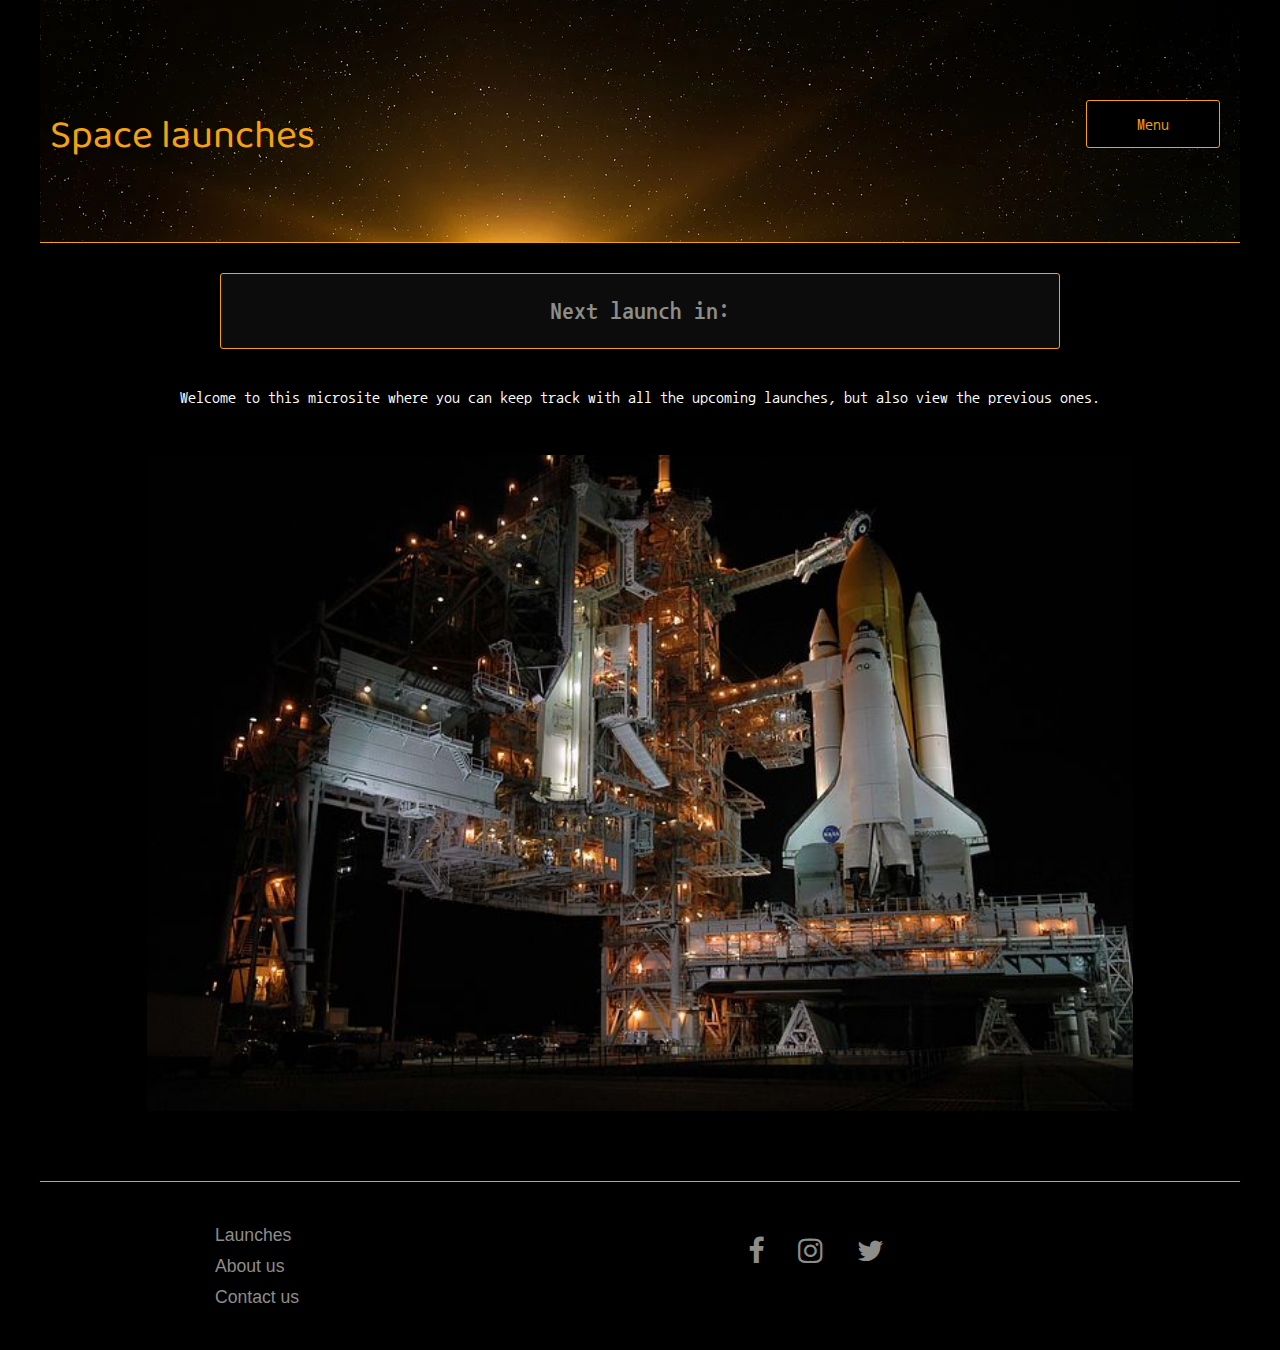
<file: index.html>
<!DOCTYPE html>
<html lang="en">

<head>
    <meta charset="utf-8">
    <meta name="description" content="A microsite where you can keep track with different launches in to space">
    <meta name="author" content="Tonje Eira">
    <meta name="keywords:" content="space, universe, rocket">
    <meta name="viewport" content="width=device-width, initial-scale=1.0">
    <link
        href="https://fonts.googleapis.com/css2?family=Baloo+Tammudu+2:wght@400;500&family=Nanum+Gothic+Coding&display=swap"
        rel="stylesheet">
    <link rel="stylesheet" href="https://cdnjs.cloudflare.com/ajax/libs/font-awesome/4.7.0/css/font-awesome.min.css">
    <link rel="stylesheet" type="text/css" href="css/style.css">
    <title>Space launches - Home</title>
</head>

<body>

    <header class="header-content">
        <div class="dropdown-menu">
            <button onclick="dropDownFunction()" class="menubtn">Menu</button>
            <div id="menuDropdown" class="menu-content">
                <a href="launches.html">Launches</a>
                <a href="about.html">About us</a>
                <a href="contact.html">Contact us</a>
            </div>
        </div>
        <h1 class="header-h1">Space launches</h1>
    </header>

    <div class="next-launch">
        <h2>Next launch in:</h2>

        <div class="countdown">
            <div class="months"></div>
            <div class="days"></div>
            <div class="hours"></div>
            <div class="minutes"></div>
            <div class="seconds"></div>
        </div>
    </div>

    <div class="welcome-text">
        <p>Welcome to this microsite where you can keep track with all the upcoming launches, but also
            view the previous ones.
        </p>
    </div>

    <div class="homepage-img">
        <img src="images/launch-pad.jpg" alt="Big launch pad with a space shuttle ready for takeoff">
    </div>

    <footer>
        <ul class="footer-links">
            <li><a href="launches.html">Launches</li></a>
            <li><a href="about.html">About us</li></a>
            <li><a href="contact.html">Contact us</li></a>
        </ul>
        <div class="socialmedia">
            <a href="#" class="fa fa-facebook"></a>
            <a href="#" class="fa fa-instagram"></a>
            <a href="#" class="fa fa-twitter"></a>
        </div>
    </footer>

    <script src="js/countdown.js"></script>
    <script src="js/menu.js"></script>
</body>

</html>
</file>
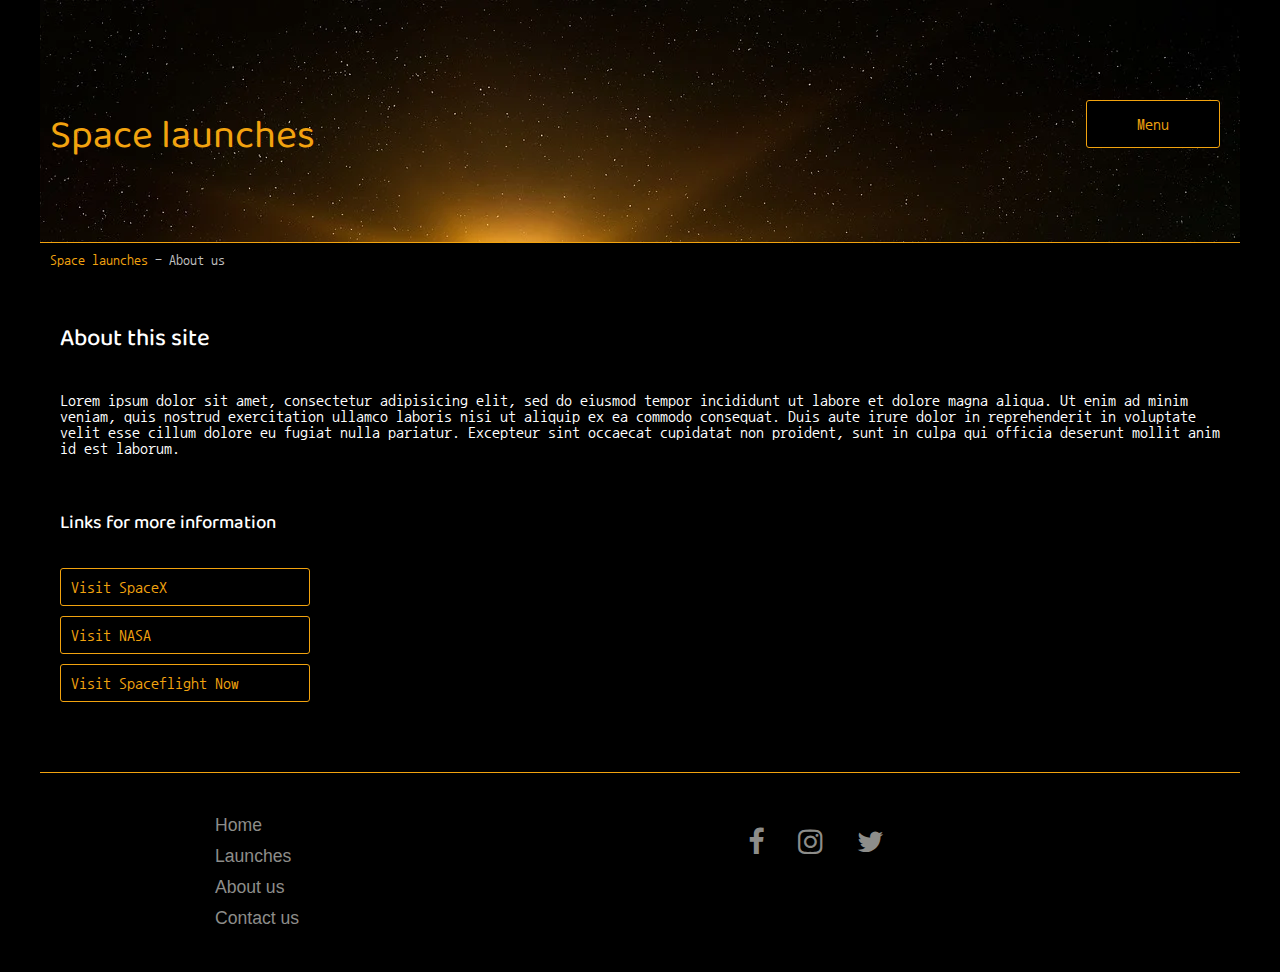
<file: about.html>
<!DOCTYPE html>
<html lang="en">

<head>
    <meta charset="utf-8">
    <meta name="description" content="A microsite where you can keep track with different launches in to space">
    <meta name="author" content="Tonje Eira">
    <meta name="keywords:" content="space, universe, rocket, about">
    <meta name="viewport" content="width=device-width, initial-scale=1.0">
    <link
        href="https://fonts.googleapis.com/css2?family=Baloo+Tammudu+2:wght@400;500&family=Nanum+Gothic+Coding&display=swap"
        rel="stylesheet">
    <link rel="stylesheet" href="https://cdnjs.cloudflare.com/ajax/libs/font-awesome/4.7.0/css/font-awesome.min.css">
    <link rel="stylesheet" type="text/css" href="css/style.css">
    <title>Space launches - About us</title>
</head>

<body>

    <header class="header-content">
        <div class="dropdown-menu">
            <button onclick="dropDownFunction()" class="menubtn">Menu</button>
            <div id="menuDropdown" class="menu-content">
                <a href="launches.html">Launches</a>
                <a href="about.html">About us</a>
                <a href="contact.html">Contact us</a>
            </div>
        </div>
        <h1 class="header-h1"><a href="index.html">Space launches</a></h1>
    </header>

    <div class="navpath"><a href="index.html">Space launches</a> - About us</div>

    <div class="about-us">
        <h2>About this site</h2>
        <p> Lorem ipsum dolor sit amet, consectetur adipisicing elit, sed do eiusmod tempor incididunt ut labore et
            dolore magna aliqua.
            Ut enim ad minim veniam, quis nostrud exercitation ullamco laboris nisi ut aliquip ex ea commodo consequat.
            Duis aute irure dolor in reprehenderit in voluptate velit esse cillum dolore eu fugiat nulla pariatur.
            Excepteur sint occaecat cupidatat non proident, sunt in culpa qui officia deserunt mollit anim id est
            laborum.
        </p>

        <h3>Links for more information</h3>
        <a href="https://www.spacex.com/" class="linkbtn">Visit SpaceX</a>
        <a href="https://www.nasa.gov/" class="linkbtn">Visit NASA</a>
        <a href="https://spaceflightnow.com/launch-schedule/" class="linkbtn">Visit Spaceflight Now</a>
    </div>

    <footer>
        <ul class="footer-links">
            <li><a href="index.html">Home</li></a>
            <li><a href="launches.html">Launches</li></a>
            <li><a href="about.html">About us</li></a>
            <li><a href="contact.html">Contact us</li></a>
        </ul>
        <div class="socialmedia">
            <a href="#" class="fa fa-facebook"></a>
            <a href="#" class="fa fa-instagram"></a>
            <a href="#" class="fa fa-twitter"></a>
        </div>
    </footer>


    <script src="js/menu.js"></script>
</body>

</html>
</file>
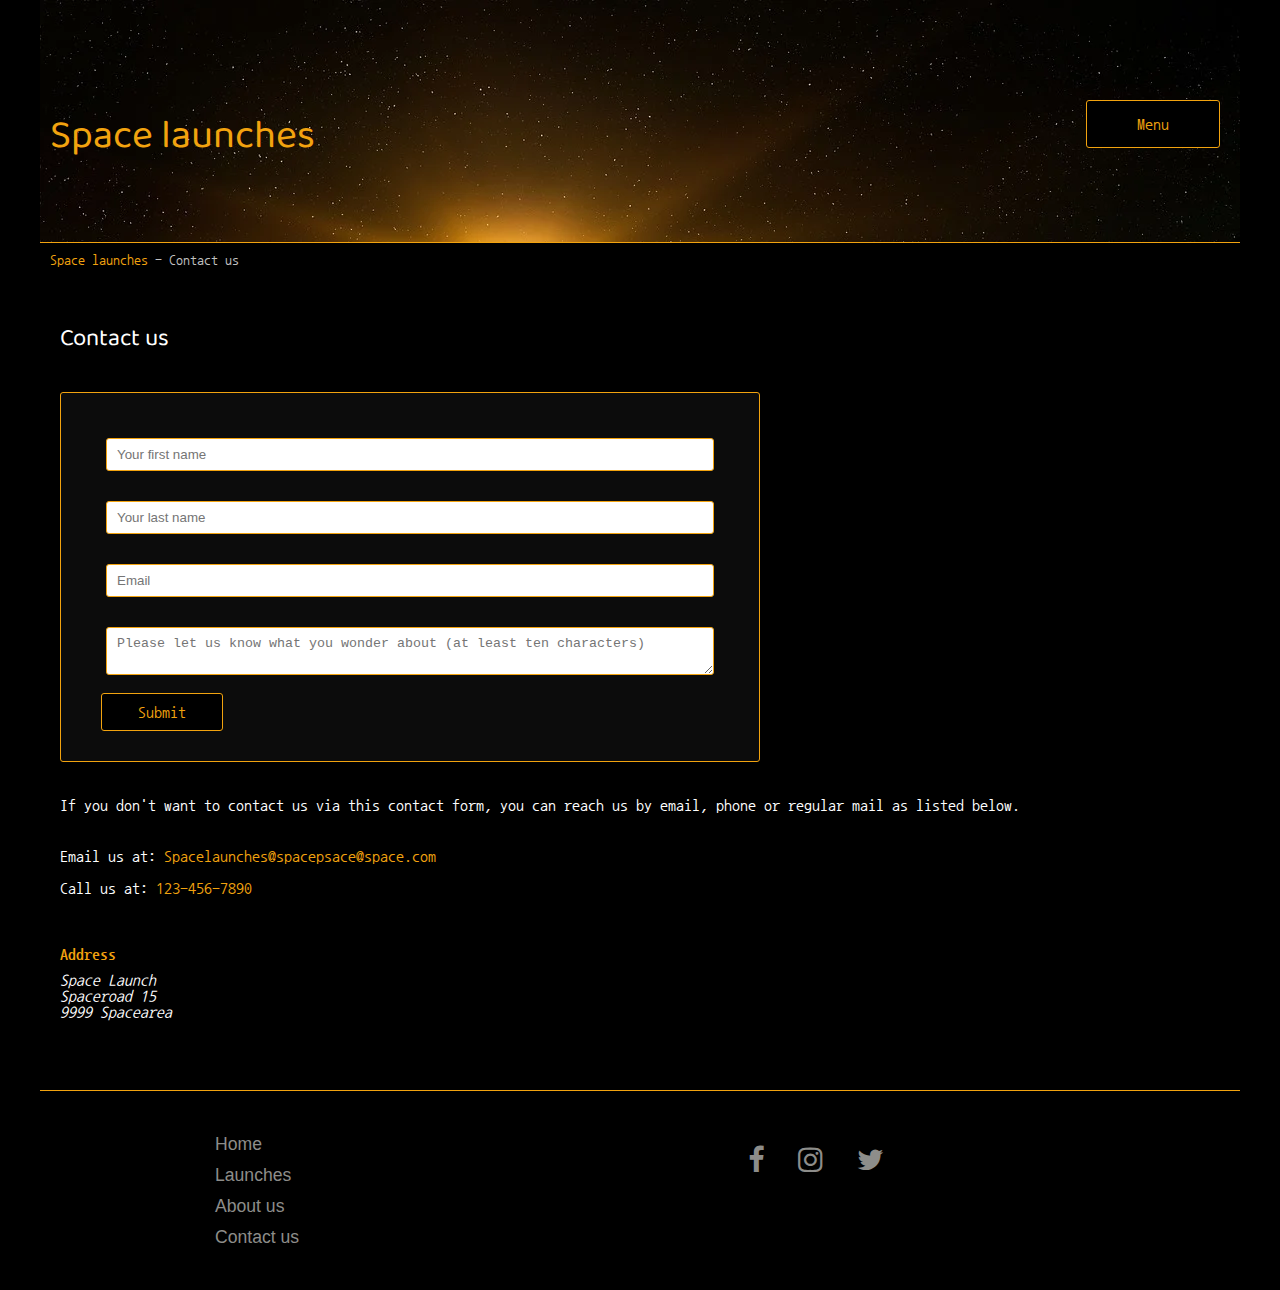
<file: contact.html>
<!DOCTYPE html>
<html lang="en">

<head>
    <meta charset="utf-8">
    <meta name="description" content="A microsite where you can keep track with different launches in to space">
    <meta name="author" content="Tonje Eira">
    <meta name="keywords:" content="space, universe, rocket">
    <meta name="viewport" content="width=device-width, initial-scale=1.0">
    <link
        href="https://fonts.googleapis.com/css2?family=Baloo+Tammudu+2:wght@400;500&family=Nanum+Gothic+Coding&display=swap"
        rel="stylesheet">
    <link rel="stylesheet" href="https://cdnjs.cloudflare.com/ajax/libs/font-awesome/4.7.0/css/font-awesome.min.css">
    <link rel="stylesheet" type="text/css" href="css/style.css">
    <title>Space launches - Contact us</title>
</head>

<body>

    <header class="header-content">
        <div class="dropdown-menu">
            <button onclick="dropDownFunction()" class="menubtn">Menu</button>
            <div id="menuDropdown" class="menu-content">
                <a href="launches.html">Launches</a>
                <a href="about.html">About us</a>
                <a href="contact.html">Contact us</a>
            </div>
        </div>
        <h1 class="header-h1"><a href="index.html">Space launches</a></h1>
    </header>
    <div class="navpath"><a href="index.html">Space launches</a> - Contact us</div>

    <h2 class="h2-contact">Contact us</h2>

    <div class="contact-form">
        <form id="contactForm">
            <div class="form-fields">
                <input class="form-control" type="text" name="name" id="firstName" placeholder="Your first name" />
                <div class="form-error" id="firstNameError">Please enter your first name</div>
            </div>

            <div class="form-fields">
                <input class="form-control" type="text" name="name" id="lastName" placeholder="Your last name" />
                <div class="form-error" id="lastNameError">Please enter your last name</div>
            </div>

            <div class="form-fields">
                <input class="form-control" name="email" id="email" placeholder="Email" />
                <div class="form-error" id="emailError">Please enter your email address</div>
                <div class="form-error" id="invalidEmailError">Please enter a valid email address</div>
            </div>

            <div class="form-fields">
                <textarea class="form-control" name="subject" id="subject"
                    placeholder="Please let us know what you wonder about (at least ten characters)"></textarea>
                <div class="form-error" id="subjectError">Are you not wondering about anything?</div>
            </div>

            <button type="submit" class="contact-form-btn" id="submit">Submit</button>
        </form>
    </div>

    <div class="contact-text">
        <p class="contact-infotext">
            If you don't want to contact us via this contact form, you can reach us by email, phone or
            regular mail as listed below.
        </p>

        <div class="email-telephone">
            Email us at: <a href="mailto:Spacelaunches@spacepsace@space.com">Spacelaunches@spacepsace@space.com</a>
            <p>Call us at: <a href="tel:123-456-7890">123-456-7890</a></p>
        </div>

        <h4 class="h4-address">Address</h4>
        <address>
            Space Launch
            Spaceroad 15
            9999 Spacearea
        </address>
    </div>

    <footer>
        <ul class="footer-links">
            <li><a href="index.html">Home</li></a>
            <li><a href="launches.html">Launches</li></a>
            <li><a href="about.html">About us</li></a>
            <li><a href="contact.html">Contact us</li></a>
        </ul>
        <div class="socialmedia">
            <a href="#" class="fa fa-facebook"></a>
            <a href="#" class="fa fa-instagram"></a>
            <a href="#" class="fa fa-twitter"></a>
        </div>
    </footer>


    <script src="js/contact.js"></script>
    <script src="js/menu.js"></script>
</body>

</html>
</file>
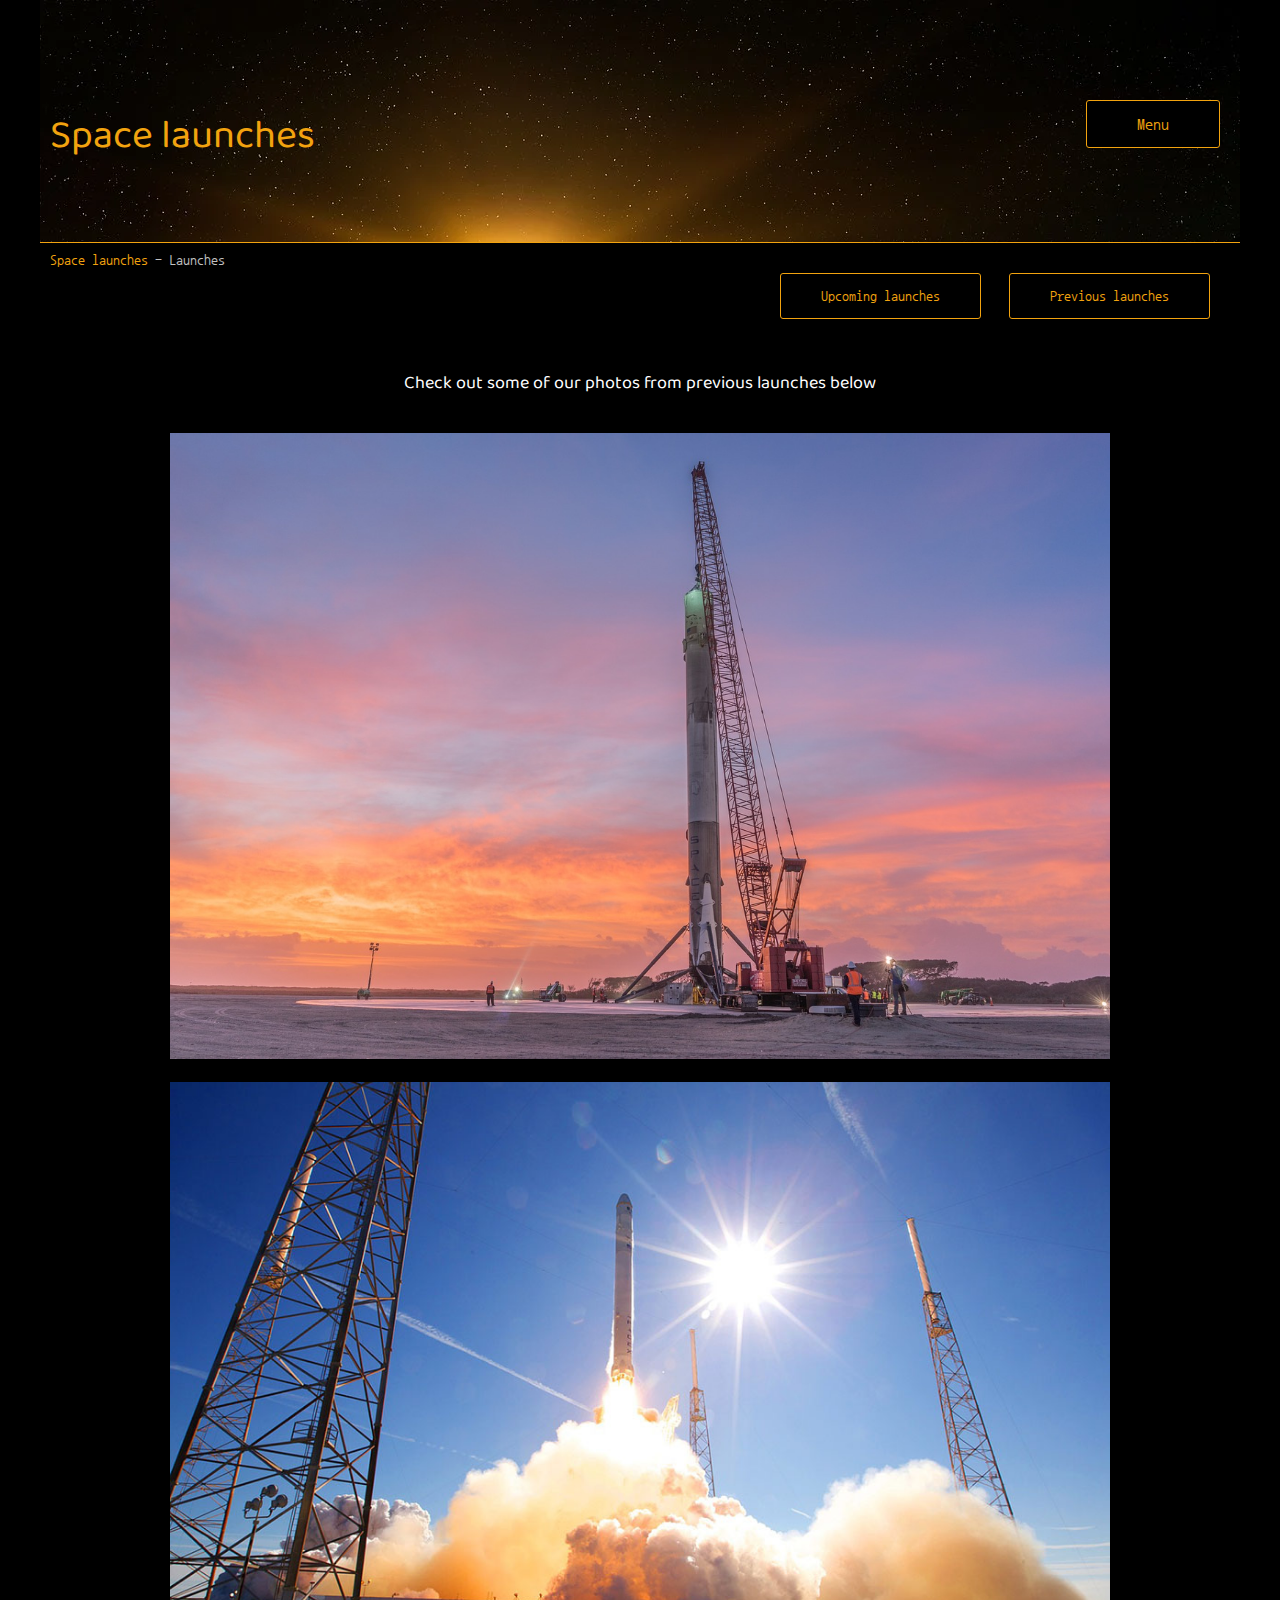
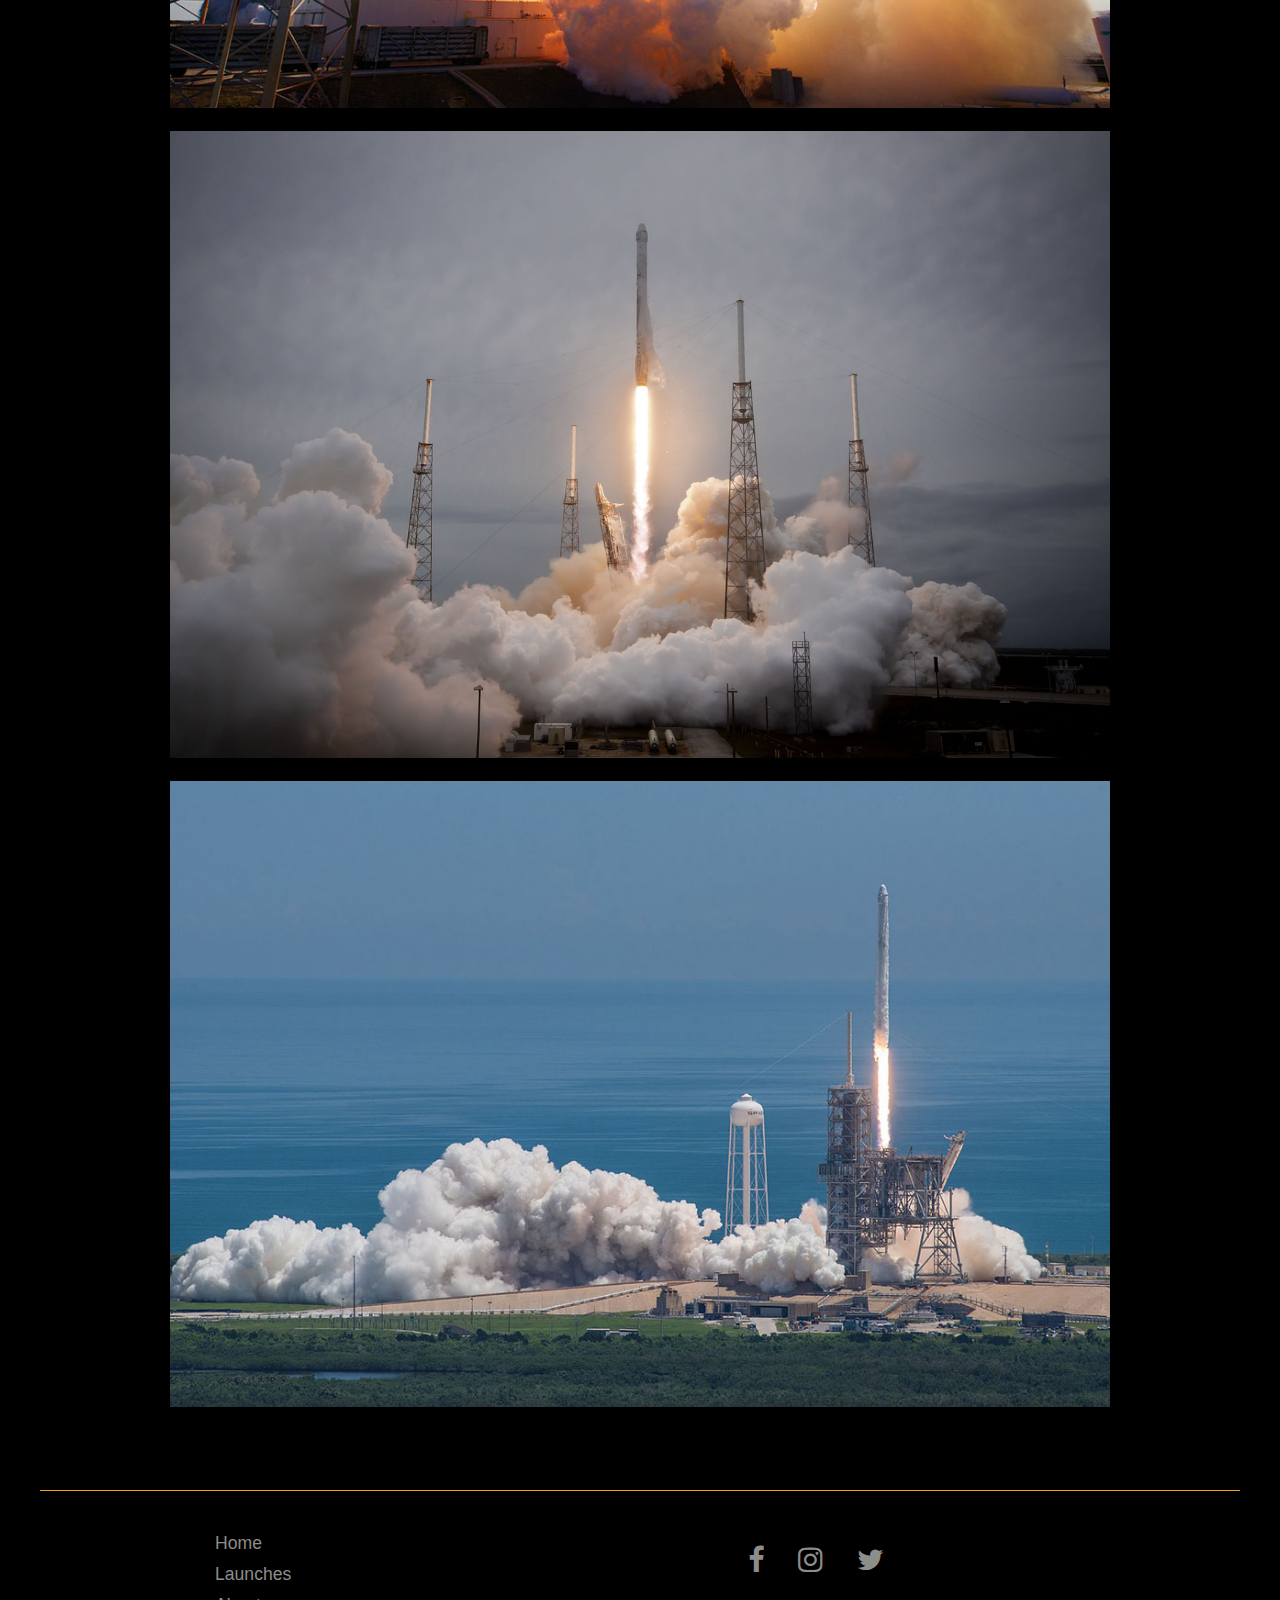
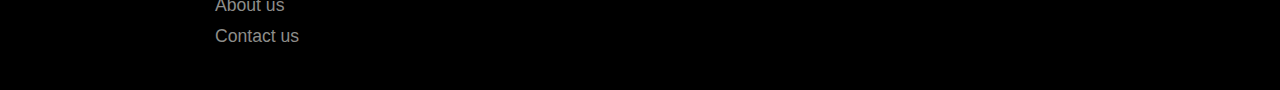
<file: launches.html>
<!DOCTYPE html>
<html lang="en">

<head>
    <meta charset="utf-8">
    <meta name="description" content="A microsite where you can keep track with different launches in to space">
    <meta name="author" content="Tonje Eira">
    <meta name="keywords:" content="space, universe, rocket, launches">
    <meta name="viewport" content="width=device-width, initial-scale=1.0">
    <link
        href="https://fonts.googleapis.com/css2?family=Baloo+Tammudu+2:wght@400;500&family=Nanum+Gothic+Coding&display=swap"
        rel="stylesheet">
    <link rel="stylesheet" href="https://cdnjs.cloudflare.com/ajax/libs/font-awesome/4.7.0/css/font-awesome.min.css">
    <link rel="stylesheet" type="text/css" href="css/style.css">
    <title>Space launches - Launches</title>
</head>

<body>

    <header class="header-content">
        <div class="dropdown-menu">
            <button onclick="dropDownFunction()" class="menubtn">Menu</button>
            <div id="menuDropdown" class="menu-content">
                <a href="launches.html">Launches</a>
                <a href="about.html">About us</a>
                <a href="contact.html">Contact us</a>
            </div>
        </div>
        <h1 class="header-h1"><a href="index.html">Space launches</a></h1>
    </header>

    <div class="navpath"><a href="index.html">Space launches</a> - Launches</div>

    <div class="launch-buttons">
        <a href="upcomingLaunches.html" class="upcoming-launches-btn">Upcoming launches</a>
        <a href="previousLaunches.html" class="upcoming-launches-btn">Previous launches</a>
    </div>

    <h2 class="h2-launch-site">Check out some of our photos from previous launches below</h2>

    <div class="images">
        <div class="launch-images">
            <div class="launch-img"><img src="images/flight.jpg" alt="A space rocket getting ready to launch"></div>
            <div class="launch-img"><img src="images/rocket-launch-693192.jpg"
                    alt="a space rocket that has just left the platform"></div>
            <div class="launch-img"><img src="images/rocket-launch-693206.jpg"
                    alt="A space rocket taking off from its platform on a sunny day"></div>
            <div class="launch-img"><img src="images/launch.jpg"
                    alt="A space rocket taking off from its platform with the ocean in the background"></div>
        </div>
    </div>

    <footer>
        <ul class="footer-links">
            <li><a href="index.html">Home</li></a>
            <li><a href="launches.html">Launches</li></a>
            <li><a href="about.html">About us</li></a>
            <li><a href="contact.html">Contact us</li></a>
        </ul>
        <div class="socialmedia">
            <a href="#" class="fa fa-facebook"></a>
            <a href="#" class="fa fa-instagram"></a>
            <a href="#" class="fa fa-twitter"></a>
        </div>
    </footer>

    <script src="js/menu.js"></script>

</body>

</html>
</file>
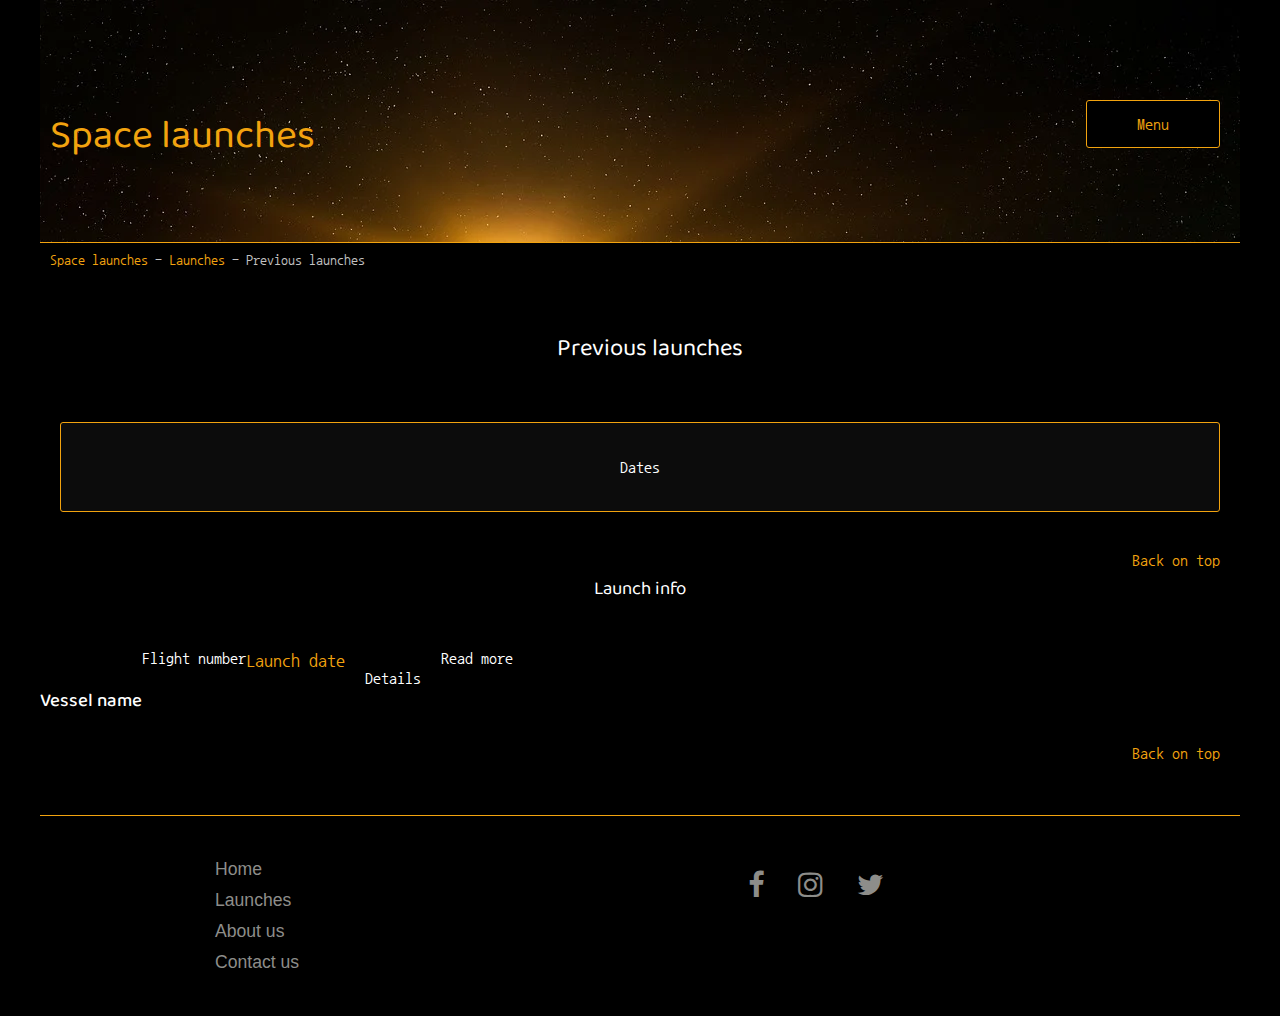
<file: previousLaunches.html>
<!DOCTYPE html>
<html lang="en">

<head>
    <meta charset="utf-8">
    <meta name="description" content="A microsite where you can keep track with different launches in to space">
    <meta name="author" content="Tonje Eira">
    <meta name="keywords:" content="space, universe, rocket, launch">
    <meta name="viewport" content="width=device-width, initial-scale=1.0">
    <link
        href="https://fonts.googleapis.com/css2?family=Baloo+Tammudu+2:wght@400;500&family=Nanum+Gothic+Coding&display=swap"
        rel="stylesheet">
    <link rel="stylesheet" href="https://cdnjs.cloudflare.com/ajax/libs/font-awesome/4.7.0/css/font-awesome.min.css">
    <link rel="stylesheet" type="text/css" href="css/style.css">
    <title>Space launches - Previous launches</title>
</head>

<body>

    <header class="header-content">
        <div class="dropdown-menu">
            <button onclick="dropDownFunction()" class="menubtn">Menu</button>
            <div id="menuDropdown" class="menu-content">
                <a href="launches.html">Launches</a>
                <a href="about.html">About us</a>
                <a href="contact.html">Contact us</a>
            </div>
        </div>
        <h1 class="header-h1" id="page-top"><a href="index.html">Space launches</a></h1>
    </header>

    <div class="navpath"><a href="index.html">Space launches</a> - <a href="launches.html">Launches</a> - Previous
        launches</div>

    <h2 class="h2-prevlaunch">Previous launches</h2>

    <div class="previous-dates">
        <p>Dates</p>
    </div>

    <div class="back-on-top"><a href="#page-top">Back on top</a></div>

    <h3 class="h3-launchinfo">Launch info</h3>

    <div class="product-cards">
        <h3>Vessel name</h3>
        <p class="flight-number">Flight number</p>
        <p class="launch-date">Launch date</p>
        <p class="detail-button">Details</p>
        <p>Read more</p>
    </div>

    <div class="back-on-top"><a href="#page-top">Back on top</a></div>

    <footer>
        <ul class="footer-links">
            <li><a href="index.html">Home</li></a>
            <li><a href="launches.html">Launches</li></a>
            <li><a href="about.html">About us</li></a>
            <li><a href="contact.html">Contact us</li></a>
        </ul>
        <div class="socialmedia">
            <a href="#" class="fa fa-facebook"></a>
            <a href="#" class="fa fa-instagram"></a>
            <a href="#" class="fa fa-twitter"></a>
        </div>
    </footer>

    <script src="js/previousLaunches.js"></script>
    <script src="js/menu.js"></script>
</body>

</html>
</file>
<file: css/style.css>
/*--------------- Colors ---------------

#fff
#000
#777
#363636
#F2A30F
#8D8D8A
#0c0c0c
#c2c2c2
#b6b6b6


--*/


/*----------------- Fonts ---------

Nanum Gothic Coding', monospace
Baloo Tammudu 2', cursive

--*/

* { box-sizing: border-box;
}
body {
  max-width: 1200px;
  margin: 0 auto;
  background-color: #000;
  font-family: 'Nanum Gothic Coding', monospace;
  color: #fff;
}

/*----------------------- Nav ------------------------- */

.menubtn {
    all: unset;
    cursor: pointer;
    padding: 15px 50px;
    border: 1px solid #F2A30F;
    background-color: #000;
    border-radius: 3px;
    color: #F2A30F;
    margin-top: 50px;
    margin-left: 10px;
}
.menubtn:hover {
    cursor: pointer;
    background-color: #F2A30F;
    color: #000;
}
.dropdown-menu {
    float: right;
    margin-right: 20px;  
    position: relative;
    display: inline-block;
}
.menu-content {
    display: none;
    position: absolute;
    overflow: auto;
    border: 1px solid #F2A30F;
    border-radius: 3px;
    min-width: 94%;
    right: 0;
    background-color: #000;
    z-index: 1;
}
.menu-content a {
    text-align: right;
    text-decoration: none;
    color: #fff;
    display: block;
    padding: 15px 20px;
}
.menu-content a:hover {
    background-color: #F2A30F;
    color: #000;
}
.show {display: block;}

.active {
    background-color: #F2A30F;
}

/*-------------------- Navigation path ---------------*/

.navpath {
    margin-top: 10px;
    color: #c2c2c2;
    margin-left: 10px;
    font-size: 14px;
}
.navpath a {
    text-decoration: none;
    color: #F2A30F;
}
.navpath a:hover {
    color: #8D8D8A;
}

/*---------------------- Homepage ------------------------*/

.header-content {
    background-image: url("../images/sunrise.webp");
    background-repeat: no-repeat;
    background-color: #000;
    padding: 50px 0px;
   border-bottom: 1px solid #F2A30F;
}
.header-h1 {
    font-size: 26px;
    font-weight: 400;
    margin: 50px 0px 0px 10px;
    font-family: 'Baloo Tammudu 2', cursive;
    color: #F2A30F;
}
.header-h1 a {
    text-decoration: none;
    font-family: 'Baloo Tammudu 2', cursive;
    color: #F2A30F; 
}
.header-h1 a:hover {
    color: #8D8D8A;
}
.next-launch h2 {
    color: #8D8D8A;
}
.next-launch {
    color: #F2A30F;
    text-align: center;
    margin: 30px auto;
    border: 1px solid #F2A30F;
    border-radius: 3px;
    background-color: #0c0c0c;
    padding: 5px 20px;
    width: 70%;
}
.countdown {
    margin-bottom: 15px;
    font-size: 16px;
}
.welcome-text {
    color: #fff;
    text-align: center;
    margin: 40px 20px;
}
.homepage-img {
    display: flex;
    justify-content: center;
    margin: 50px 20px;
}
.homepage-img img {
    width: 100%;
}


/*-------------------Launch page ------------------------ */

.launchDetails {
    display: flex;
}
.h2-prevlaunch, .h2-upcomlaunches {
    font-family: 'Baloo Tammudu 2', cursive;
    font-weight: 400;
    margin-left: 20px;
    margin-top: 50px;
    color: #fff;
}
.upcoming-launches-btn, .previous-launches-btn {
    all: unset;
    cursor: pointer;
    background-color: #000;
    padding: 9px 20px;
    border: 1px solid #F2A30F;
    border-radius: 3px;
    color: #F2A30F;
    margin: 35px auto;
}
.launch-buttons {
    display: flex;
}
.launch-buttons a {
    font-size: 14px;
    text-decoration: none;
}
.launch-buttons a:hover {
    cursor: pointer;
    background-color: #F2A30F;
    color: #000;
}
.h2-launch-site {
    text-align: center;
    font-family: 'Baloo Tammudu 2', cursive;;
    font-weight: 400;
    font-size: 18px;
    color: #fff;  
}
.images {
    display: flex;
    margin-top: 10px;
}
.launch-images img{
    width: 100%;
    padding: 10px;
}
.launch-img img {
    flex: 1;
}
/*------------------------ Upcoming and Previous launches ----------------*/

.h2-prevlaunch, .h2-upcomlaunches, .h3-launchinfo {
    font-family: 'Baloo Tammudu 2', cursive;
    font-weight: 400;   
    margin-top: 60px;
    color: #fff;
    text-align: center;
}
.upcoming-dates, .previous-dates {
    display: flex;
    flex-flow: row wrap;
    margin: 40px 20px;
    padding: 20px;
    background-color: #0c0c0c;
    border: 1px solid #F2A30F;
    border-radius: 3px; 
    justify-content: center;
}
.upcomingDates, .previousDates {
    font-family: 'Baloo Tammudu 2', cursive;
    background-color: #c2c2c2;
    color: #000;
    border: 1px solid #F2A30F; 
    width: 250px;
    text-align: center;
    border-radius: 3px;   
    margin: 10px 10px;   
}
.upcomingDates p, .previousDates p {
    margin-block-start: 0em;
    margin-block-end: 0em;
}
.product-cards {
    width: 100%;
    flex-flow: row wrap;
}
.details {
    font-family: 'Baloo Tammudu 2', cursive;
    background-color: #0c0c0c;
    border: 1px solid #F2A30F;
    padding: 40px; 
    width: 300px;  
    border-radius: 3px;   
    margin: 30px auto;
    text-align: center;
}
.flightNumber {
    color: #fff;
    font-size: 14px;
}
p.launch-date {
    font-size: 18px;
    color: #F2A30F;
}
.detail-button {
    color: #fff;
    border-radius: 3px;
    padding: 20px;
    background-color: #000;
    margin-bottom: 30px;
}
.readmore {
    border: 1px solid #F2A30F;
    border-radius: 3px;
    background-color: black;
    padding: 5px 20px 0px 20px;
    color: #F2A30F;
    text-decoration: none;
    text-align: center;
}
.readmore:hover {
    background-color: #F2A30F;
    color: black;
}
.details img {
    width: 150px;
    padding: 10px;
}
.back-on-top {
    float: right;
    margin-right: 20px;
}
.back-on-top a {
    text-decoration: none;
    color: #F2A30F;
}
.back-on-top a:hover {
    color: #fff;
}

/*-------------------------- About ---------------------------------*/

.about-us {
    margin: 20px;
}
.linkbtn {
    display: flex;
    margin-bottom: 10px;
    cursor: pointer;
    background-color: #000;
    padding: 10px;
    border: 1px solid #F2A30F;
    border-radius: 3px;
    color: #F2A30F;
    width: 250px;
}
.linkbtn:hover {
    background-color: #F2A30F;
    color: #000;
}
.about-us a {
    text-decoration: none;
}
.about-us h2, h3 {
    font-family: 'Baloo Tammudu 2', cursive;;
    font-weight: 500;
    margin-top: 50px;
}
/*-------------------------- Contact us ----------------------------*/

.h2-contact {
    font-family: 'Baloo Tammudu 2', cursive;
    font-weight: 400;
    margin-left: 20px;
    margin-top: 50px;
    color: #fff;
}
.h4-contact {
    font-family: 'Baloo Tammudu 2', cursive;;
    font-weight: 500;
    color: #8D8D8A;
}
.contact-form {
    font-family: 'Nanum Gothic Coding', monospace;
    padding: 30px;
    margin: 20px 20px 35px 20px;
    border: 1px solid #F2A30F;
    border-radius: 3px;
    background-color: #0c0c0c;
    max-width: 700px;
}
.form-error {
    display: none;
    color: red;
    margin-top: 5px;   
}
.form-fields {
    text-align: left;
    padding: 15px;
}
.form-control {   
    background-color: #fff;
    padding: 8px 10px;
    border: 1px solid #F2A30F;
    border-radius: 3px;
    width: 100%;
}
.form-control:hover {
    background-color: #b6b6b6;
}
.contact-form-btn {
    all: unset;
    text-align: center;
    width: 80px;
    padding: 10px 20px;
    margin-left: 10px;
    border: 1px solid #F2A30F;
    background-color: #000;
    border-radius: 3px;
    color: #F2A30F;
}
.contact-form-btn:hover {
    cursor: pointer;
    background-color: #F2A30F;
    color: #000;
}
.contact-text {
    margin-left: 20px;
    margin-right: 20px;
}
.email-telephone, address {
    margin-top: 35px;
}
.email-telephone a {
    text-decoration: none;
    color: #F2A30F;
}
.email-telephone a:hover {
    color: #8D8D8A;
}
.h4-address {
    font-weight: 600;
    margin-top: 50px;
    margin-bottom: 0px;
    color: #F2A30F;
}
address {
    margin-top: 10px;
    max-width: 130px;
}
/*---------------- Footer ------------------*/

footer {
    background-color: #000;
    border-top: 1px solid #F2A30F;
    margin-top: 70px;
    display: flex;
    font-family: sans-serif;
}
.footer-links {
    flex: 1;
    padding: 20px;
    font-size: 1.1em;;
}
.socialmedia {
    flex: 1;
    margin-top: 40px;
    margin-right: 5px;
}
footer ul li {
    list-style-type: none;
    padding: 5px;
}
.socialmedia a, footer ul li a {
    text-decoration: none;
    color: #8D8D8A;
}
.socialmedia a {
    font-size: 1.8em;
    padding: 15px;
}
.footer-links a:hover, .socialmedia a:hover {
    color: #F2A30F;
}
.detail-btn {
    padding: 20px;
    background-color: #8D8D8A;
    margin: 10px;
}


/*------------------ Media queries -----------------*/

@media only screen and (min-width: 700px) {

    .header-h1 {
        font-size: 40px;
    }
    .product-cards {
        display: flex;
    }
    .details {
        margin: 20px auto;
        width: 350px;
    }
    .launch-buttons {
        float: right;
        display: block;
        margin: 20px;  
    }
    .h2-launch-site {
        margin-top: 100px;
        display: block;
        text-align: center;
    }
    .upcoming-launches-btn, .previous-launches-btn  {  
        margin: 40px 10px;
        padding: 15px 40px;
    }
    .images {
        display: flex;
        margin-top: 10px;
        text-align: center;
    }
    .launch-images img{
        width: 80%;
    }
    .homepage-img img {
        width: 85%;
    }
    .footer-links {
        margin-left: 150px;
    }
}
</file>
